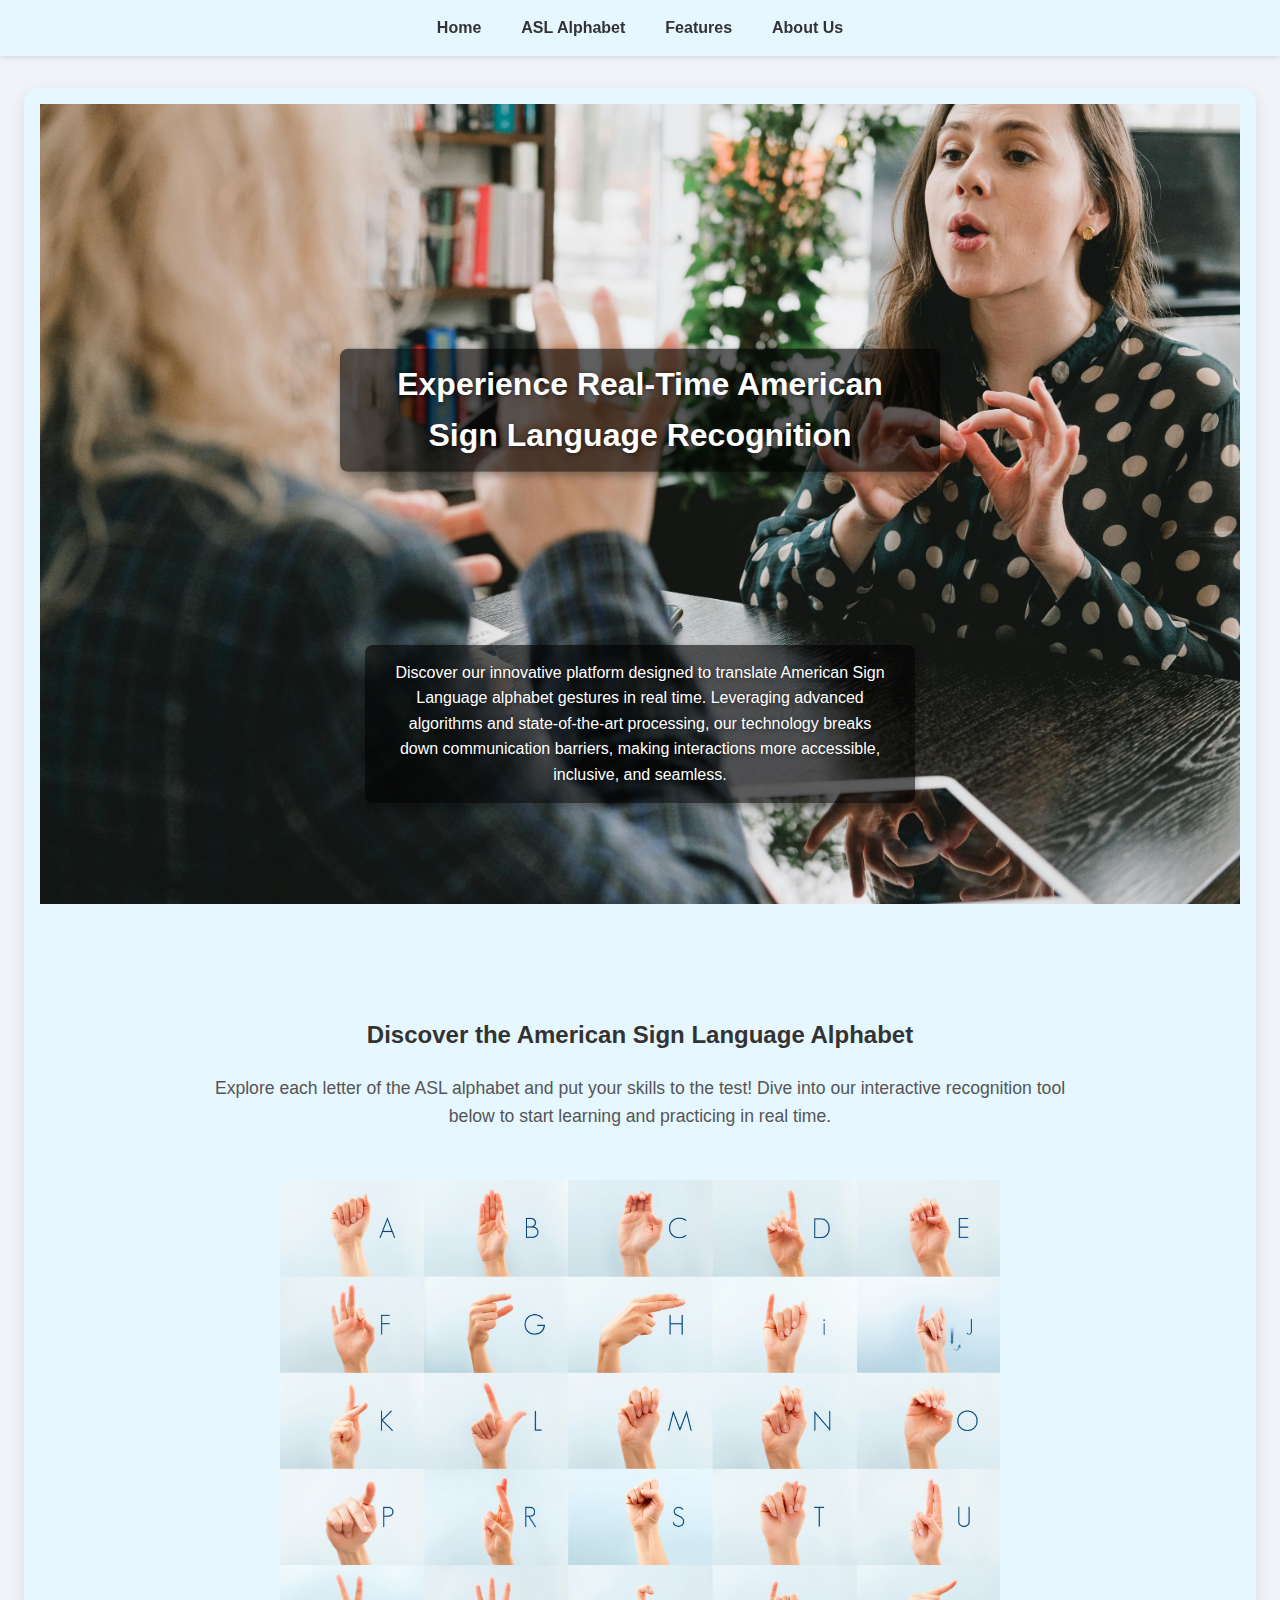
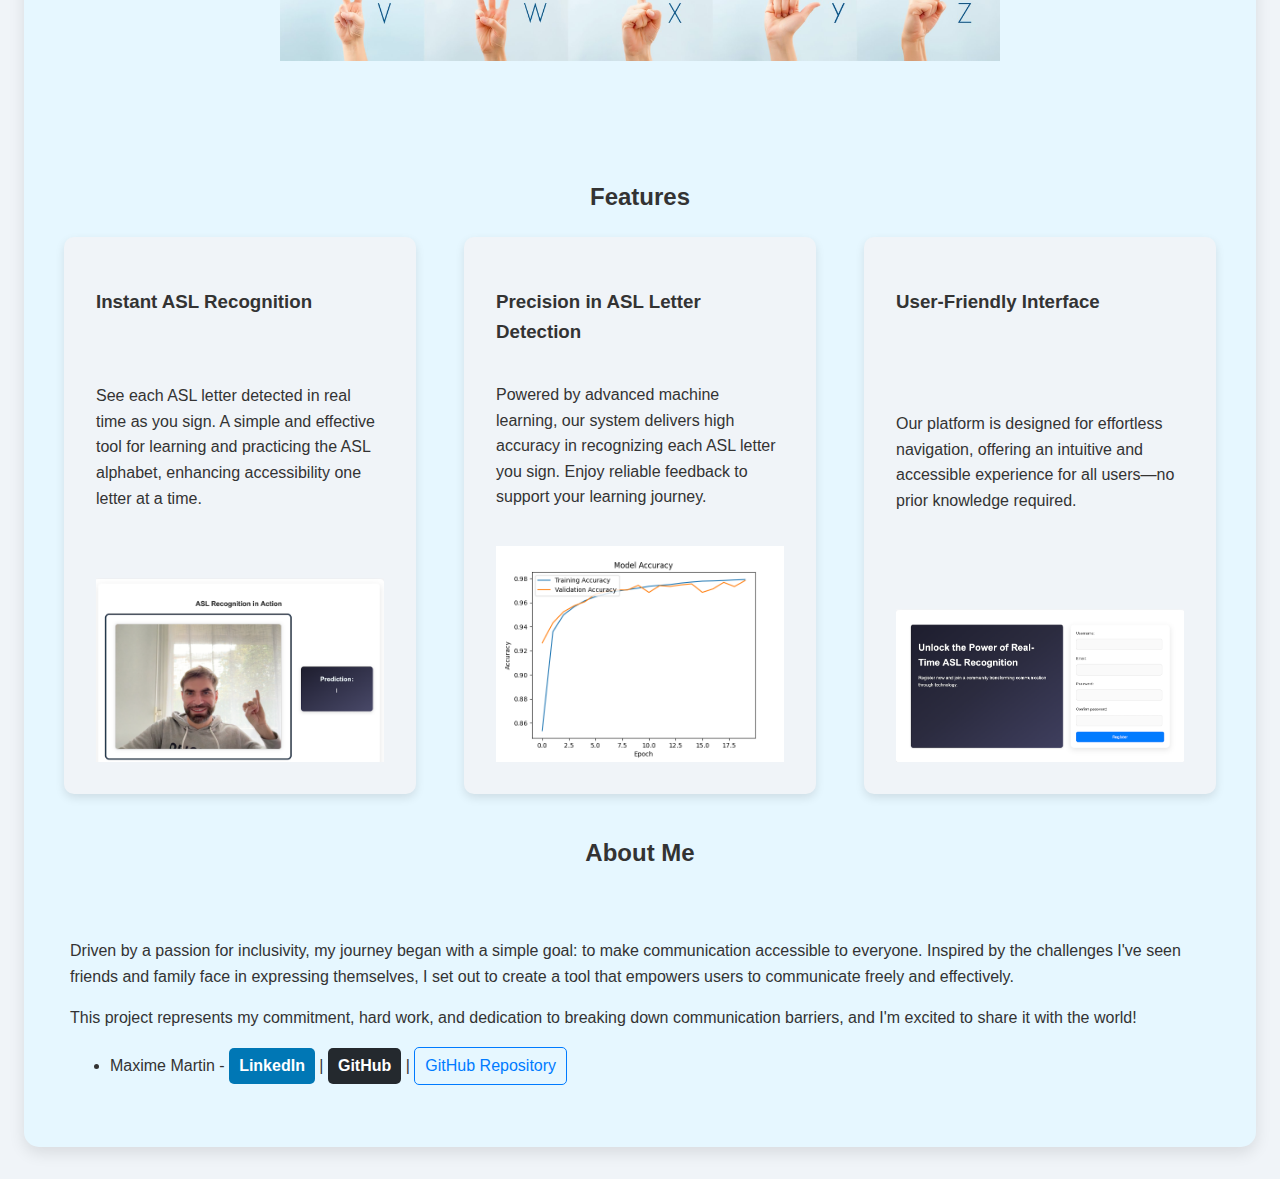
<file: index.html>
<!DOCTYPE html>
<html lang="en">
<head>
    <meta charset="UTF-8">
    <meta name="viewport" content="width=device-width, initial-scale=1.0">
    <meta name="description" content="Real-Time ASL Recognition platform offering cutting-edge technology for recognizing American Sign Language in real-time.">
    <meta http-equiv="X-UA-Compatible" content="IE=edge">
    <title>ASL Recognition - AI for Sign Language</title>
    <link rel="stylesheet" href="landing.css">
</head>
<body>
    <nav class="page-nav">
        <a href="#hero-section">Home</a>
        <a href="#alphabet-section">ASL Alphabet</a>
        <a href="#features-section">Features</a>
        <a href="#about-section">About Us</a>
    </nav>
    <main>
        <div class="container">
            <section id="hero-section" class="hero">
                <h2 class="title">Experience Real-Time American Sign Language Recognition</h2>
                <img class="cover" src="cover.jpg" >
                <p class="subtitle">Discover our innovative platform designed to translate American Sign Language alphabet gestures in real time. Leveraging advanced algorithms and state-of-the-art processing, our technology breaks down communication barriers, making interactions more accessible, inclusive, and seamless.</p>
            </section>
            <section id="alphabet-section" class="alphabet-section">
                <h2>Discover the American Sign Language Alphabet</h2>
                <p class="description">Explore each letter of the ASL alphabet and put your skills to the test! Dive into our interactive recognition tool below to start learning and practicing in real time.</p>
                <img class="alpha" src="asl.jpg" alt="ASL Alphabet">
                <br>
            </section>
            <h2 class="test">Features</h2>
            <section id="features-section" class="features">
                <div class="feature">
                    <h3>Instant ASL Recognition</h3>
                    <p>See each ASL letter detected in real time as you sign. A simple and effective tool for learning and practicing the ASL alphabet, enhancing accessibility one letter at a time.</p>
                    <img class="img_ftr"src="detect.png">
                </div>
                <div class="feature">
                    <h3>Precision in ASL Letter Detection</h3>
                    <p>Powered by advanced machine learning, our system delivers high accuracy in recognizing each ASL letter you sign. Enjoy reliable feedback to support your learning journey.</p>
                    <img class="img_ftr" src="Figure_2.png">
                </div>
                <div class="feature">
                    <h3>User-Friendly Interface</h3>
                    <p>Our platform is designed for effortless navigation, offering an intuitive and accessible experience for all users—no prior knowledge required.</p>
                    <img class="img_ftr" src="register.png">
                </div>
            </section>
            <h2 class="test">About Me</h2>
            <section id="about-section" class="about">
                <p>Driven by a passion for inclusivity, my journey began with a simple goal: to make communication accessible to everyone. Inspired by the challenges I've seen friends and family face in expressing themselves, I set out to create a tool that empowers users to communicate freely and effectively.</p>
                <p>This project represents my commitment, hard work, and dedication to breaking down communication barriers, and I'm excited to share it with the world!</p>
                <ul>
                    <li>Maxime Martin - <a href="https://www.linkedin.com/in/maxime-martin-090731aa/" class="social-button linkedin-button">LinkedIn</a> | <a href="https://github.com/cosmos510" class="social-button github-button">GitHub</a> | <a href="https://github.com/cosmos510/asl-recognition" class="repo-link">GitHub Repository</a></li>
                </ul>
            </section>
        </div>
    </main>
</body>
</html>
</file>
<file: landing.css>
main {
  flex: 1;
  padding: 1rem;
  background-color: #e6f7ff;
  box-shadow: 0 6px 16px rgba(0, 0, 0, 0.1);
  border-radius: 15px;
  margin: 2rem auto;
  max-width: 1200px;
  transition: all 0.3s ease;
}
main:hover {
  box-shadow: 0 12px 24px rgba(0, 0, 0, 0.2);
}
body {
  font-family: Arial, Helvetica, sans-serif;
  line-height: 1.6;
  margin: 0;
  padding: 0;
  display: flex;
  flex-direction: column;
  min-height: 100vh;
  background-color: #f0f4f8;
  color: #333;
}

header {
  background: linear-gradient(to bottom right, #1e1e2f, #2a2a3a, #4a4a6a);
  color: white;
  padding: 1.5rem 2rem;
  box-shadow: 0 4px 10px rgba(0, 0, 0, 0.2);
  border-bottom: 2px solid #3e3e5c;
}
header .header-content {
  max-width: 1200px;
  margin: 0 auto;
  display: flex;
  justify-content: space-between;
  align-items: center;
}
header h1 {
  margin: 0;
  font-size: 2rem;
  font-weight: 700;
}
header nav {
  display: flex;
  justify-content: center;
  gap: 1.5rem;
  color: white;
}
header nav a {
  color: white;
  text-decoration: none;
  padding: 0.75rem 1.5rem;
  border-radius: 8px;
  transition: background-color 0.3s ease, transform 0.3s ease;
}
header nav a:hover {
  background-color: #3e3e5c;
  transform: translateY(-2px);
}
header nav #auth-links {
  display: flex;
  gap: 1.5rem;
}
.features {
  display: flex;
  justify-content: space-around;
  margin-bottom: 2.5rem;
}
.test {
  text-align: center;
}
.img_ftr {
  align-self: center; 
  margin-top: 20px;
  max-width: 100%;
  height: auto;
}
.feature {
  flex: 1;
  margin: 0 1.5rem;
  background: #f0f4f8;
  padding: 2rem;
  border-radius: 10px;
  box-shadow: 0 4px 10px rgba(0, 0, 0, 0.1);
  transition: transform 0.4s ease, box-shadow 0.4s ease;
  display: flex;  
  flex-direction: column; 
  justify-content: space-between;
}
.feature:hover {
  transform: translateY(-10px);
  box-shadow: 0 6px 20px rgba(0, 0, 0, 0.2);
}

.hero {
  text-align: center;
  margin-bottom: 2rem;
}

footer {
  background: linear-gradient(to bottom right, #1e1e2f, #2a2a3a, #4a4a6a);
  color: white;
  padding: 1rem 0;
  text-align: center;
  box-shadow: 0 -2px 10px rgba(0, 0, 0, 0.2);
}
.btn {
  display: inline-block;
  padding: 0.75rem 1.5rem;
  color: white;
  text-decoration: none;
  border-radius: 8px;
  transition: background-color 0.3s ease;
}
.btn-primary {
  background-color: #007BFF;
}
.btn-secondary {
  background-color: #28a745;
}
.btn:hover {
  background-color: #0056b3;
}

.social-button {
  display: inline-block;
  padding: 5px 10px;
  border-radius: 5px;
  text-decoration: none;
  color: #fff;
  font-weight: bold;
  transition: background-color 0.3s ease-in-out;
}

.github-button {
background-color: #24292e;
}

.github-button:hover {
background-color: #333;
}

.linkedin-button {
background-color: #0077b5;
}

.linkedin-button:hover {
background-color: #00608b;
}

.repo-link {
display: inline-block;
padding: 5px 10px;
border-radius: 5px;
text-decoration: none;
color: #007bff;
border: 1px solid #007bff;
transition: background-color 0.3s ease-in-out;
}

.repo-link:hover {
background-color: #007bff;
color: #fff;
}

.cover {
  width: 100%;
  height: 50%;
  display: block;
}

.title {
  position: absolute;
  top: 35%;
  left: 50%;
  transform: translate(-50%, -50%);
  font-size: 2em;
  color: white;
  font-family: Arial, sans-serif;
  background: rgba(0, 0, 0, 0.6);
  padding: 10px 20px;
  border-radius: 8px;
  box-shadow: 0px 4px 8px rgba(0, 0, 0, 0.3);
  text-shadow: 1px 1px 5px rgba(0, 0, 0, 0.5);
}

.subtitle {
  position: absolute;
  top: 75%;
  left: 50%;
  transform: translate(-50%, -50%);
  font-size: 1em;
  color: white;
  font-family: Arial, sans-serif;
  background: rgba(0, 0, 0, 0.6);
  padding: 15px 25px;
  border-radius: 8px;
  width: 60%;
  max-width: 500px;
  box-shadow: 0px 4px 8px rgba(0, 0, 0, 0.3);
  text-shadow: 1px 1px 5px rgba(0, 0, 0, 0.5);
  line-height: 1.6;
  margin-top: 20px;
  margin-bottom: 20px;
}
.alphabet-section {
  text-align: center;
  max-width: 900px;
  margin: 0 auto;
  padding: 60px;
}


.description {
  font-size: 1.1em;
  color: #555;
  margin-bottom: 20px;
  font-family: Arial, sans-serif;
}

.alpha {
  width: 80%;
  padding: 30px;
}

.about {
  padding: 30px;
}

.page-nav {
  display: flex;
  justify-content: center;
  gap: 20px;
  background-color: #e6f7ff;
  padding: 10px 0;
  box-shadow: 0px 2px 5px rgba(0, 0, 0, 0.1);
  position: sticky;
  top: 0;
  z-index: 1000;
}

.page-nav a {
  color: #333;
  text-decoration: none;
  font-size: 1em;
  font-weight: bold;
  padding: 5px 10px;
  transition: color 0.3s;
}

.page-nav a:hover {
  color: #007bff;
}

html {
  scroll-behavior: smooth;
}

#hero-section {
  position: relative;
  overflow: hidden;
}
@media (max-width: 480px) {
  #header-container {
      height: 150px; 
  }

  .content {
      flex-direction: column;
      align-items: center;
  }

  .feature {
      margin-bottom: 2rem;
      width: 90%;
  }

  .features {
      flex-direction: column;
      align-items: center;
  }

  .page-nav {
      top: 10px;
      gap: 10px;
      flex-wrap: wrap;
      justify-content: center;
  }

  .page-nav a {
      padding: 5px 10px;
      font-size: 0.9rem;
  }

  main {
      margin: 0.5rem 0;
      flex-wrap: wrap;
      justify-content: center;
  }

  .title {
      font-size: 1.2em;
      top: 25%;
      padding: 5px 10px;
  }

  .subtitle {
      font-size: 0.8em;
      top: 65%;
      padding: 8px 10px;
      width: 90%;
  }

  header h1 {
      font-size: 1.8rem; 
  }

  header nav {
      flex-wrap: wrap; 
      justify-content: center; 
      font-size: 1rem;
      padding: 10px 0;
  }

  header nav a {
      padding: 8px 10px;
      margin: 5px; 
  }
}

@media (max-width: 768px) {
  #header-container {
      height: 200px;
  }

  .page-nav {
      top: 15px;
      gap: 15px;
      flex-wrap: wrap;
      justify-content: center;
  }

  .page-nav a {
      padding: 8px 12px;
      font-size: 1rem; 
  }

  .title {
      font-size: 1.5em;
      top: 30%;
      padding: 8px 15px;
  }

  .subtitle {
      font-size: 0.9em;
      top: 70%;
      padding: 10px 15px;
      width: 80%;
  }
}

@keyframes pulse {
  0% {
      transform: scale(1);
 }
  50% {
      transform: scale(1.05);
 }
  100% {
      transform: scale(1);
 }
}
</file>
